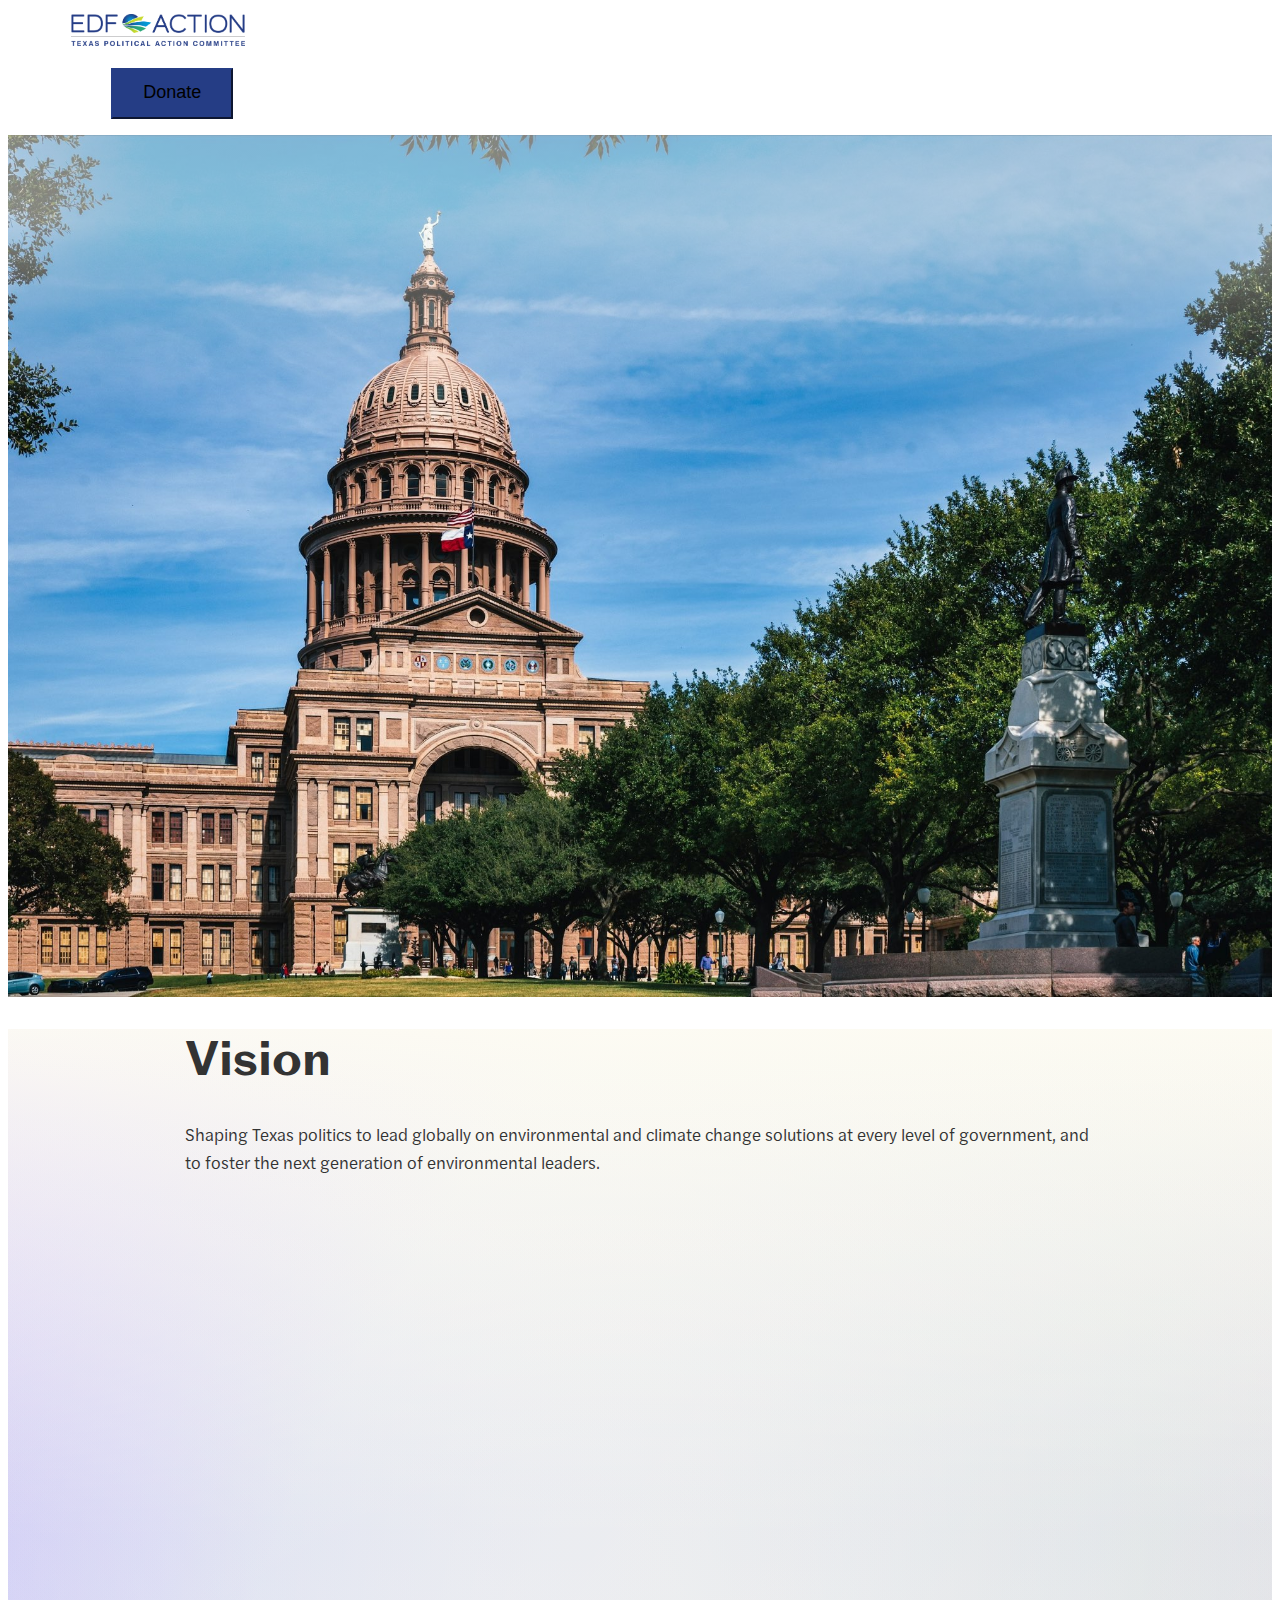
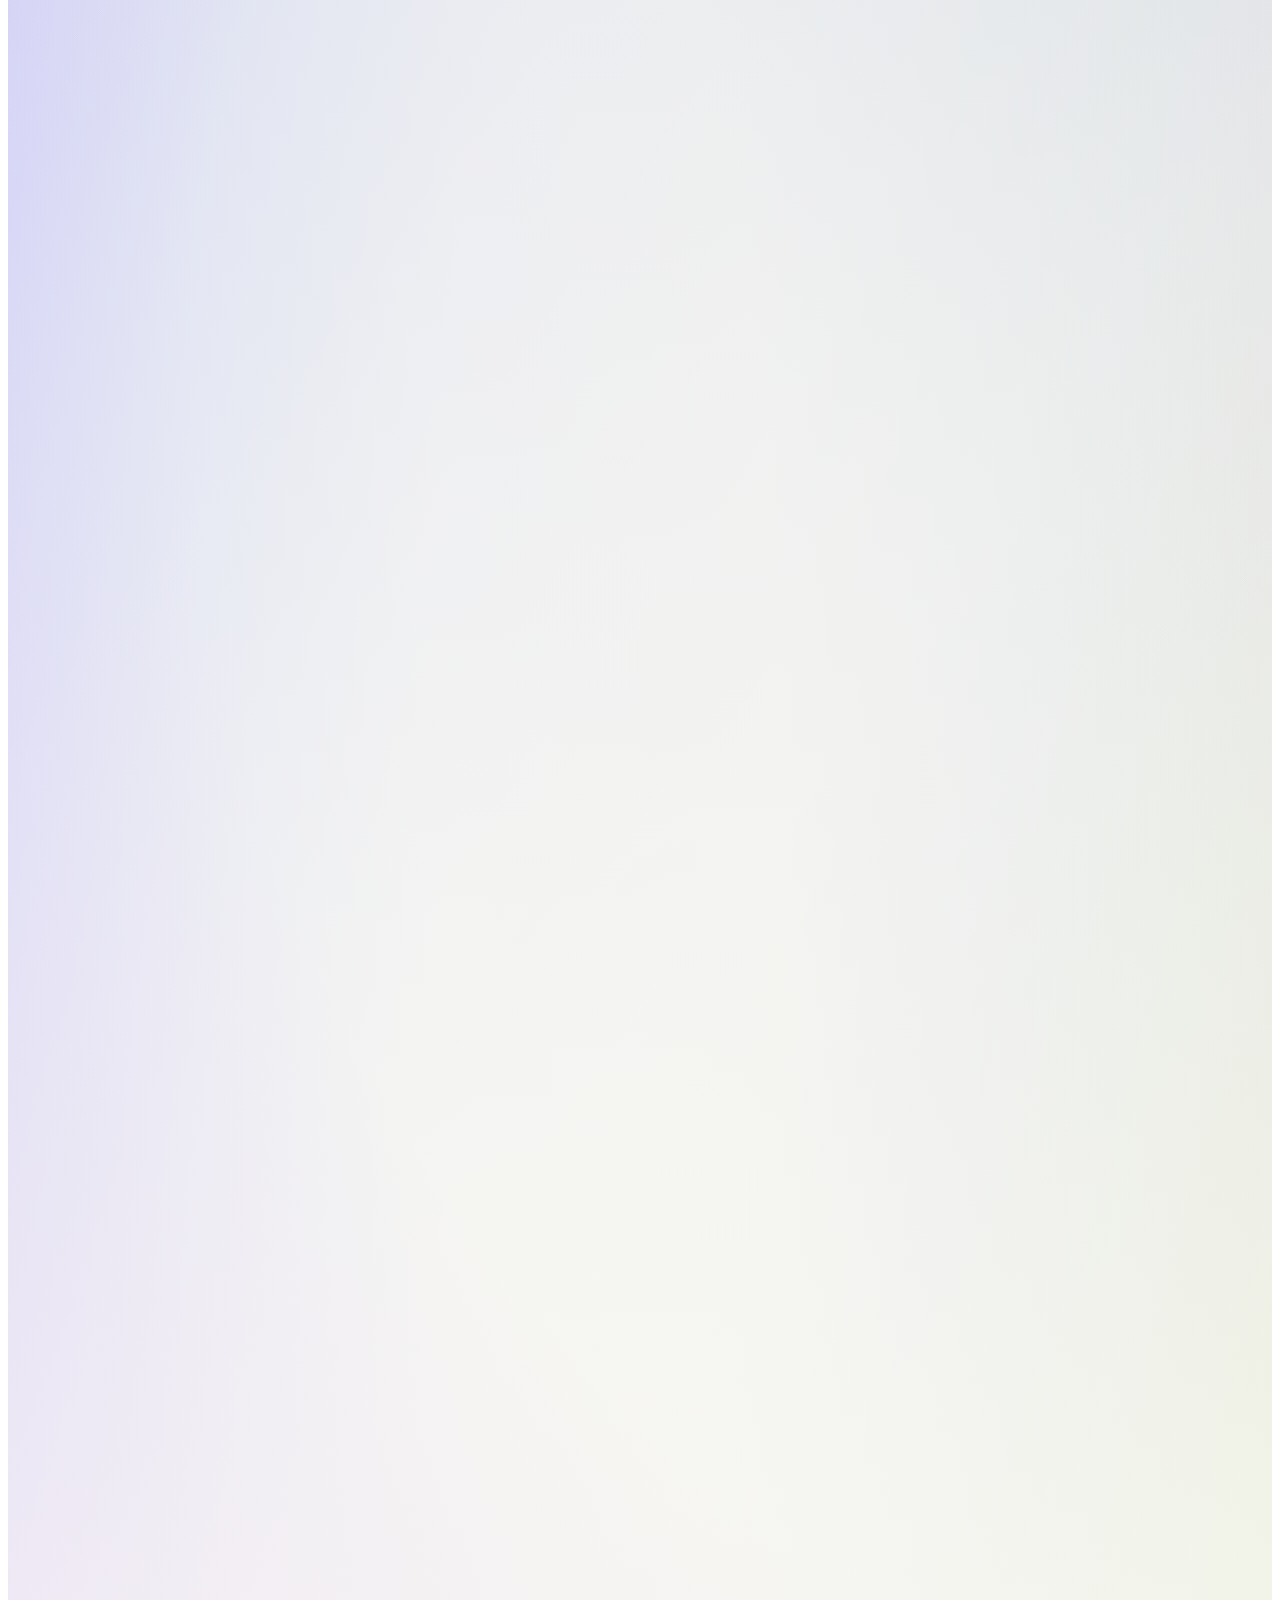
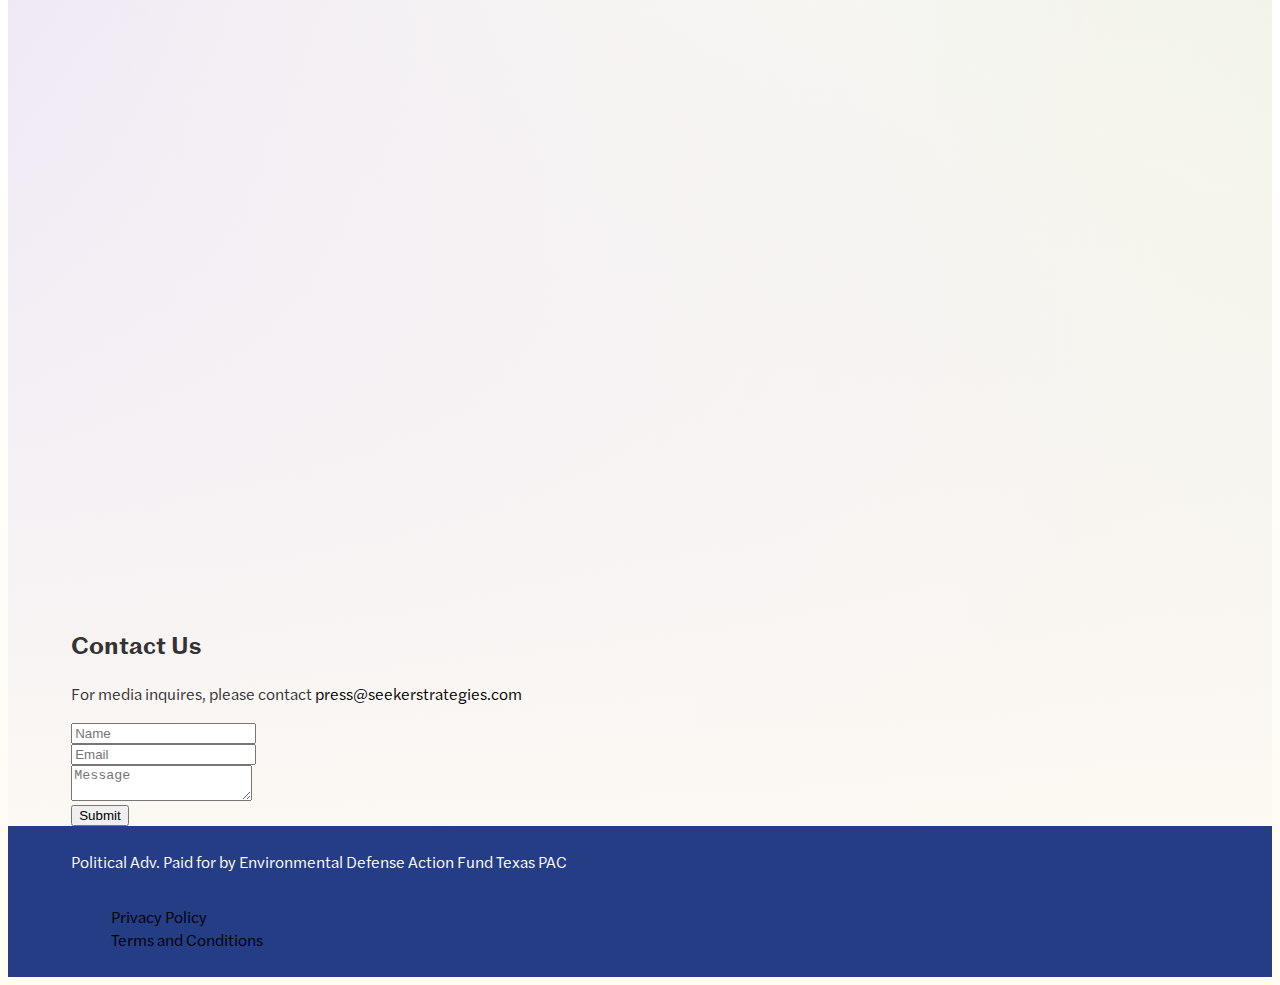
<file: index.html>
<!DOCTYPE html>
<html lang="en">
<head>
    <meta charset="UTF-8">
    <meta http-equiv="X-UA-Compatible" content="IE=edge">
    <meta name="viewport" content="width=device-width, initial-scale=1.0">

    <!-- Primary Meta Tags -->
    <title>EDF Action Texas PAC</title>
    <meta name="title" content="EDF Action Texas PAC">
    <meta name="description" content="EDF Action Texas PAC is shaping Texas politics to lead globally on environmental and climate change solutions.">

    <!-- Open Graph / Facebook -->
    <meta property="og:type" content="website">
    <meta property="og:url" content="https://edfactiontxpac.com/">
    <meta property="og:title" content="EDF Action Texas PAC">
    <meta property="og:description" content="EDF Action Texas PAC is shaping Texas politics to lead globally on environmental and climate change solutions.">
    <meta property="og:image" content="assets/images/edftxpacmeta.png">

    <!-- Twitter -->
    <meta property="twitter:card" content="summary_large_image">
    <meta property="twitter:url" content="https://edfactiontxpac.com/">
    <meta property="twitter:title" content="EDF Action Texas PAC">
    <meta property="twitter:description" content="EDF Action Texas PAC is shaping Texas politics to lead globally on environmental and climate change solutions.">
    <meta property="twitter:image" content="assets/images/edftxpacmeta.png">

    <link rel="stylesheet" href="assets/css/style.css">
     <!-- cdn -->
     <link href="https://cdn.jsdelivr.net/npm/bootstrap@5.0.2/dist/css/bootstrap.min.css" rel="stylesheet" integrity="sha384-EVSTQN3/azprG1Anm3QDgpJLIm9Nao0Yz1ztcQTwFspd3yD65VohhpuuCOmLASjC" crossorigin="anonymous">
    <!-- fontawesome icon -->
    <link rel="stylesheet" href="https://cdnjs.cloudflare.com/ajax/libs/font-awesome/6.0.0/css/all.min.css" integrity="sha512-9usAa10IRO0HhonpyAIVpjrylPvoDwiPUiKdWk5t3PyolY1cOd4DSE0Ga+ri4AuTroPR5aQvXU9xC6qOPnzFeg==" crossorigin="anonymous" referrerpolicy="no-referrer" />
    <!-- Favicon Icon -->
    <link rel="icon" href="assets/images/logo-32x32.png" sizes="32x32">
    <!-- AOS Library -->
    <link href="https://unpkg.com/aos@2.3.1/dist/aos.css" rel="stylesheet">
</head>
<body>
  <header>
    <nav class="navbar navbar-expand fixed-top navbar-dark" id="top-menu">
      <div class="container d-flex justify-content-between">
        <a class="navbar-brand" href="index.html"><img class="logo"src="assets/images/logo.png" alt="Logo"></a>
        <!-- <button class="navbar-toggler" type="button" data-bs-toggle="collapse" data-bs-target="#collapsibleNavbar">
          <span class="navbar-toggler-icon"><i class="fa-solid fa-bars"></i></span>
        </button> -->
        <div class="collapse navbar-collapse justify-content-end" id="collapsibleNavbar">
          <ul class="navbar-nav mr-auto">
            <li class="nav-item">
                <a class="ms-3" href="https://secure.democracyengine.com/EDFActionTexasPAC" target="_blank">
                    <button type="button" class="btn btn-dark donate__btn">Donate</button>
                </a>
            </li>
          </ul>
        </div>
      </div>
    </nav>
  </header>
  <section class="banner">
  </section>
  <main class="grad1">
    <section class="vision_section ">
        <div class="container">
            <div class="vision__content text-center py-3 py-md-5">
                <h1 class="mt-3">Vision</h1>
                <p>Shaping Texas politics to lead globally on environmental and climate change solutions at every level of government, and to foster the next generation of environmental leaders. </p>
            </div>
        </div>
    </section>
    <section class="mission_section py-3 py-md-5 ">
        <div class="container">
            <div class="mission_main">
                <div class="row">
                    <div class="col-lg-6" data-aos="fade-up">
                        <div class="img__column">
                            <img src="assets/images/mission.jpg" alt="Mission">
                        </div>
                    </div>
                    <div class="col-lg-6">
                        <div class="column_content" data-aos="fade-up">
                            <h2>Mission</h2>
                            <p class="mb-0">EDF Action Texas PAC builds political power by supporting candidates and elected officials who fight for innovative, lasting climate and environmental solutions that make Texans safer and healthier. We create a durable, inclusive majority of pro-environment elected officials focused on the state’s biggest climate, regulatory, and environmental challenges. </p>
                        </div>
                    </div>
                </div>
            </div>
        </div>
    </section>
    <section class="texas_section py-3 py-md-5 ">
        <div class="container">
            <div class="texas_main">
                <div class="row">
                    <div class="col-lg-6">
                        <div class="column_content" data-aos="fade-up">
                            <h2>Texas, Now and Forever </h2>
                            <p class="mb-0">Texas is the past, present, and — with the right policies — future of energy policy. Solutions to our planet’s biggest environmental problems run straight through Texas. Building on 30 years of unique partnerships, and working from a foundation of strong science, economics, and innovation, EDF Action Texas is ready to expand our impact. </p>
                        </div>
                    </div>
                    <div class="col-lg-6" data-aos="fade-up">
                        <div class="img__column">
                            <img src="assets/images/texas-flag.jpg" alt="Texas, Now and Forever">
                        </div>
                    </div>
                </div>
            </div>
        </div>
    </section>
    <section class="latest__news-sec py-5" data-aos="fade-up">
        <div class="container">
            <h2 class="text-center mb-4 mb-md-5">Featured Articles</h2>
            <div class="row align-items-center justify-content-center">
                <div class="col-6 col-lg-3 col-md-4 mx-md-0 my-3">
                    <a href="https://texassignalarchive.com/environmental-defense-fund-launches-texas-pac/" target="_blank"><img src="assets/images/texas-signal-all-bold-white.png" alt=""></a>
                </div>
                <div class="col-6 col-lg-3 col-md-4 mx-md-0 my-3">
                    <a href="https://www.axios.com/local/austin/2022/07/13/environmental-defense-fund-launches-texas-pac/" target="_blank"><img src="assets/images/A41FE84D-469C-4A72-8622-68D1521608F5-removebg-preview.png" alt=""></a>
                </div>
                <div class="col-7 col-lg-3 col-md-4 mx-md-0 my-3">
                    <a href="http://www.quorumreport.com/Quorum_Report_Daily_Buzz_2022/edf_action_launches_a_texas_pac_with_the_goal_of_e_buzziid31134.html" target="_blank"><img src="assets/images/F0CC775D-0F0F-4346-B1D4-2FFDC35AFA20-removebg-preview.png" alt=""></a>
                </div>
            </div>
        </div>
      </section>
    <section class="policy__section py-3 py-md-5" data-aos="fade-up">
        <div class="container">
            <div class="policy__banner-main">
                <div class="policy__banner-content">
                    <h2>WE HAVE REAL PLANS TO HELP TEXANS THRIVE</h2>
                    <p class="mb-0">Fight climate change and           
                        <a class="" href="https://secure.democracyengine.com/EDFActionTexasPAC" target="_blank"> chip in today</a>
                        </p>
                </div>
            </div>
        </div>
    </section>
    <section class="why_pac__section py-3 py-md-5 ">
        <div class="container">
            <div class="pac__content" data-aos="fade-up">
                <h2>Why a PAC?</h2>
                <p>Texas needs political coordination, strategy, and investment on environmental policy, and environmental voters need a stronger voice in Texas’ electoral process. When our team sits on the sidelines, the opposition controls the field.</p>
                <p>A robust, environmentally focused political operation will help motivate local and state policymakers to support effective, pragmatic, and lasting environmental solutions. Texas’ laws allow a group of committed donors to play a determinative role in elections, spotlighting climate and environmental issues for voters while enhancing allies’ capabilities. </p>
                <p>EDF Action Texas PAC will: </p>
                <ul class="pac__list-main mb-md-5 mb-3">
                    <li>Leverage collective funds to ensure environmental issues have greater reach and political support from candidates and elected officials. </li>
                    <li>Provide political accountability for elected officials’ actions on key issues and policy decisions.</li>
                    <li>Support and promote environmental champions at all levels of government. </li>
                    <li>Create avenues for direct engagement between environmental voters and political leaders to address pressing environmental issues.</li>
                </ul>
            </div>
        </div>
    </section>
    <section class="form__section pb-3 pb-md-5">
        <div class="container">
            <div class="mb-5">
                <h2 class="form__heading">Contact Us</h2>
                <p class="text-center">For media inquires, please contact <a href="mailto:press@seekerstrategies.com">press@seekerstrategies.com</a></p>
                <div class="form__main">
                    <form action="https://formspree.io/f/xbjwvebr"
                    method="POST">
                        <div class="mb-3">
                          <input type="text" class="form-control" name="Name" placeholder="Name" required>
                        </div>
                        <div class="mb-3">
                          <input type="email" class="form-control" name="Email" aria-describedby="emailHelp" placeholder="Email" required>
                        </div>
                        <div class="mb-3">
                            <textarea name="Message" id="" class="form-control" placeholder="Message"></textarea>
                          </div>
                        <button type="submit" class="btn form__btn mt-3">Submit</button>
                    </form>
                </div>
            </div>
        </div>
    </section>
  </main>
  <footer id="footer" class="text-center">
    <div class="container">
        <div class="row">
            <div class="col-12 col-lg-7 text-lg-start">
                <a href="#" class="">
                    <p class="mb-0">Political Adv. Paid for by Environmental Defense Action Fund Texas PAC </p>
                </a>
            </div>  
            <div class="col-12 col-lg-5 text-lg-end">
                <div class="footer__menu">
                    <ul class="d-flex align-items-center justify-content-lg-end justify-content-center m-0 p-0 mt-lg-0 mt-3">
                        <li>
                            <a href="https://www.iubenda.com/privacy-policy/67473014" class="footer__menu-item ps-lg-0 
                             iubenda-noiframe iubenda-embed 
                            " title="Privacy Policy ">Privacy Policy</a>
                        </li>
                        <li>
                            <a href="https://www.iubenda.com/terms-and-conditions/67473014" class="footer__menu-item pe-lg-0
                            iubenda-noiframe iubenda-embed
                            " title="Terms and Conditions ">Terms and Conditions</a>
                        </li>
                    </ul>
                </div>
            </div>  
        </div>
    </div>
  </footer>
    <!-- PRIVACY POLICY -->
    <script type="text/javascript">(function (w,d) {var loader = function () {var s = d.createElement("script"), tag = d.getElementsByTagName("script")[0]; s.src="https://cdn.iubenda.com/iubenda.js"; tag.parentNode.insertBefore(s,tag);}; if(w.addEventListener){w.addEventListener("load", loader, false);}else if(w.attachEvent){w.attachEvent("onload", loader);}else{w.onload = loader;}})(window, document);</script>
    <!-- ---------------------------------- -->

    <script src="https://code.jquery.com/jquery-3.6.0.min.js" integrity="sha256-/xUj+3OJU5yExlq6GSYGSHk7tPXikynS7ogEvDej/m4=" crossorigin="anonymous"></script>
    <!-- Option 1: Bootstrap Bundle with Popper -->
    <script src="https://cdn.jsdelivr.net/npm/bootstrap@5.0.2/dist/js/bootstrap.bundle.min.js" integrity="sha384-MrcW6ZMFYlzcLA8Nl+NtUVF0sA7MsXsP1UyJoMp4YLEuNSfAP+JcXn/tWtIaxVXM" crossorigin="anonymous"></script>
    <script src="assets/js/custom.js" ></script>
    <!-- Animation Library -->
    <script src="https://unpkg.com/aos@2.3.1/dist/aos.js"></script>
    <script>
        AOS.init({
            duration: 1200,
            })
    </script>

</body>
</html>
</file>
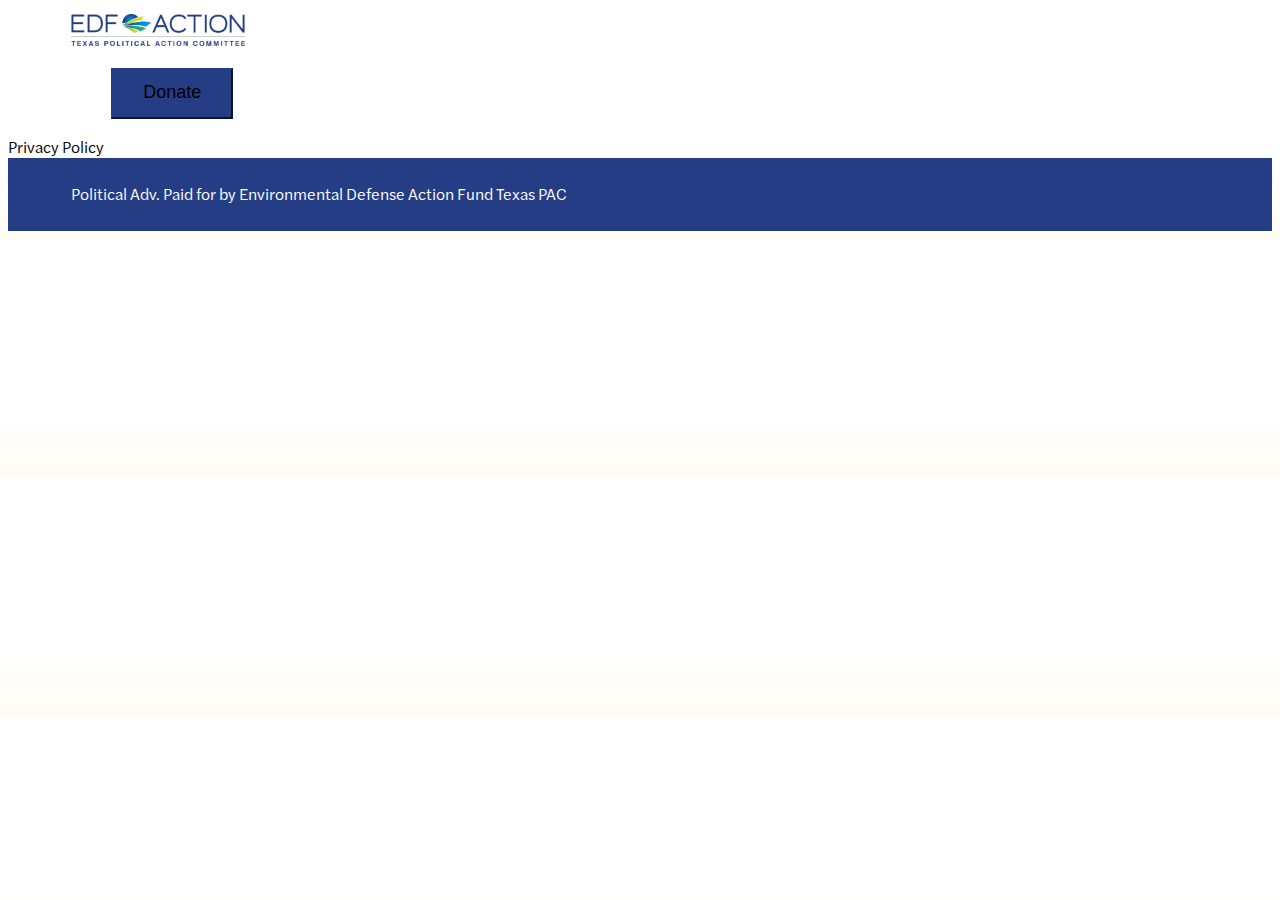
<file: privacy-policy.html>
<!DOCTYPE html>
<html lang="en">
<head>
    <meta charset="UTF-8">
    <meta http-equiv="X-UA-Compatible" content="IE=edge">
    <meta name="viewport" content="width=device-width, initial-scale=1.0">

    <!-- Primary Meta Tags -->
    <title>EDF Action Texas PAC</title>
    <meta name="title" content="EDF Action Texas PAC">
    <meta name="description" content="EDF Action Texas PAC is shaping Texas politics to lead globally on environmental and climate change solutions.">

    <!-- Open Graph / Facebook -->
    <meta property="og:type" content="website">
    <meta property="og:url" content="https://edfactiontxpac.com/">
    <meta property="og:title" content="EDF Action Texas PAC">
    <meta property="og:description" content="EDF Action Texas PAC is shaping Texas politics to lead globally on environmental and climate change solutions.">
    <meta property="og:image" content="assets/images/edftxpacmeta.png">

    <!-- Twitter -->
    <meta property="twitter:card" content="summary_large_image">
    <meta property="twitter:url" content="https://edfactiontxpac.com/">
    <meta property="twitter:title" content="EDF Action Texas PAC">
    <meta property="twitter:description" content="EDF Action Texas PAC is shaping Texas politics to lead globally on environmental and climate change solutions.">
    <meta property="twitter:image" content="assets/images/edftxpacmeta.png">

    <link rel="stylesheet" href="assets/css/style.css">
     <!-- cdn -->
     <link href="https://cdn.jsdelivr.net/npm/bootstrap@5.0.2/dist/css/bootstrap.min.css" rel="stylesheet" integrity="sha384-EVSTQN3/azprG1Anm3QDgpJLIm9Nao0Yz1ztcQTwFspd3yD65VohhpuuCOmLASjC" crossorigin="anonymous">
    <!-- fontawesome icon -->
    <link rel="stylesheet" href="https://cdnjs.cloudflare.com/ajax/libs/font-awesome/6.0.0/css/all.min.css" integrity="sha512-9usAa10IRO0HhonpyAIVpjrylPvoDwiPUiKdWk5t3PyolY1cOd4DSE0Ga+ri4AuTroPR5aQvXU9xC6qOPnzFeg==" crossorigin="anonymous" referrerpolicy="no-referrer" />
    <!-- Favicon Icon -->
    <link rel="icon" href="assets/images/logo-32x32.png" sizes="32x32">
    <!-- AOS Library -->
    <link href="https://unpkg.com/aos@2.3.1/dist/aos.css" rel="stylesheet">
</head>
<body>
  <header>
    <nav class="navbar navbar-expand fixed-top navbar-dark" id="top-menu">
      <div class="container d-flex justify-content-between">
        <a class="navbar-brand" href="index.html"><img class="logo"src="assets/images/logo.png" alt="Logo"></a>
        <!-- <button class="navbar-toggler" type="button" data-bs-toggle="collapse" data-bs-target="#collapsibleNavbar">
          <span class="navbar-toggler-icon"><i class="fa-solid fa-bars"></i></span>
        </button> -->
        <div class="collapse navbar-collapse justify-content-end" id="collapsibleNavbar">
          <ul class="navbar-nav mr-auto">
            <li class="nav-item">
                <a class="ms-3" href="https://secure.democracyengine.com/EDFActionTexasPAC" target="_blank">
                    <button type="button" class="btn btn-dark donate__btn">Donate</button>
                </a>
            </li>
          </ul>
        </div>
      </div>
    </nav>
  </header>
  <section>
    <a href="https://www.iubenda.com/privacy-policy/67473014" class="iubenda-white iubenda-noiframe iubenda-embed iubenda-noiframe " title="Privacy Policy ">Privacy Policy</a>
  </section>
  <script type="text/javascript">(function (w,d) {var loader = function () {var s = d.createElement("script"), tag = d.getElementsByTagName("script")[0]; s.src="https://cdn.iubenda.com/iubenda.js"; tag.parentNode.insertBefore(s,tag);}; if(w.addEventListener){w.addEventListener("load", loader, false);}else if(w.attachEvent){w.attachEvent("onload", loader);}else{w.onload = loader;}})(window, document);</script>
  <footer id="footer" class="text-center">
    <div class="container">
        <a href="#" class="">
            <p class="mb-0">Political Adv. Paid for by Environmental Defense Action Fund Texas PAC </p>
        </a>
    </div>
  </footer>

    <script src="https://code.jquery.com/jquery-3.6.0.min.js" integrity="sha256-/xUj+3OJU5yExlq6GSYGSHk7tPXikynS7ogEvDej/m4=" crossorigin="anonymous"></script>
    <!-- Option 1: Bootstrap Bundle with Popper -->
    <script src="https://cdn.jsdelivr.net/npm/bootstrap@5.0.2/dist/js/bootstrap.bundle.min.js" integrity="sha384-MrcW6ZMFYlzcLA8Nl+NtUVF0sA7MsXsP1UyJoMp4YLEuNSfAP+JcXn/tWtIaxVXM" crossorigin="anonymous"></script>
    <script src="assets/js/custom.js" ></script>
    <!-- Animation Library -->
    <script src="https://unpkg.com/aos@2.3.1/dist/aos.js"></script>
    <script>
        AOS.init({
            duration: 1200,
            })
    </script>

</body>
</html>
</file>
<file: assets/css/style.css>
:root {
    --dark: #253D85;
    --success: #588f5b;
    --warn: #c2544d;
    --text-color: #333333;
    --violet: #3b078e;
    --button-bg: #58058b;
}
body{
    background: linear-gradient(to top,#fefcf3 1%,rgba(254,252,243,0) 25%) !important;
}
@font-face{
    font-family:'Community Gothic X-Condensed';
    src:url("../fonts/CommunityGothicXCond-Medium.woff2") format("woff2"),url("../fonts/CommunityGothicXCond-Medium.woff") format("woff");              
    font-weight:500;
    font-style:normal;
    font-display:swap;
}
@font-face{
    font-family:'Community Gothic';
    src:url("../fonts/CommunityGothic-Medium.woff2") format("woff2"),url("../fonts/CommunityGothic-Medium.woff") format("woff");font-weight:500;
    font-style:normal;
    font-display:swap;
}
@font-face {
    font-family:"halyard-text";
    src:url("../fonts/halyard.woff2") format("woff2"),url("../fonts/halyard.woff2") format("woff");
    font-display:auto;
    font-style:normal;
    font-weight:300;
    font-stretch:normal;
}



.container{
    max-width: 1260px !important;
    margin: 0 auto;
}
h1, h2, h3, h4, h5, h6{
    /* font-family: 'Poppins', sans-serif; */
    /* font-family: "Halyard Text"; */
    font-family:'Community Gothic'
}
p, a, li, time{
    font-family:"halyard-text";
}
img {
    max-width: 100%;
    height: auto;
}
a{
    text-decoration: none !important;
    color: #000;
}
li{
    list-style: none !important;
}
.logo{
    width: 174px;
    height: 44px;
    transition: all 0.4s ease-in-out;
    vertical-align: middle;
    -webkit-transform: translate3d(0, 0, 0);
    object-fit: contain;
}
h2{
    font-size: 24px;
    font-weight: 700;
    color: var(--text-color) !important;
}
p{
    font-size: 16px;
    font-weight: 400;
    line-height: 1.7em !important;
    color: var(--text-color) !important;
}
#top-menu.navbar-dark .navbar-nav .nav-link{
    color: var(--dark);
}
.donate__btn.btn-dark{
    background-color: var(--dark);
    padding: 10px 30px 12px;
    font-size: 18px;
    border-color: var(--dark);
    line-height: 1.4;
}
div#collapsibleNavbar .nav-item a{
    display: inline-block;
}
.banner {
    background-position: center;
    background-image: url(../images/banner.jpg);
    background-repeat: no-repeat;
    background-size: cover;
    padding: 80px 0;
    height: 78vh;
    position: relative;
}
section.banner:before {
    width: 100%;
    height: 100%;
    content: '';
    background: linear-gradient(to top,rgba(254,252,243,0) 69%,#fefcf3 90%);
    left: 0;
    right: 0;
    top: 0;
    bottom: 0;
    position: absolute;
    z-index: 0;
    opacity: 0.5;
}
/* .pac__content,  */
.vision__content{
    max-width: 910px;
    margin: auto;
}
.sticky_header nav#top-menu {
    background: #fffffffa;
}
.sticky_header nav#top-menu .logo{
    width: 154px;
    height: 32px;
}
.img__column{
    height: 400px;
}
.img__column img{
    width: 100%;
    height: 100%;
    object-fit: cover;
    box-shadow: 0 12px 48px -12px rgb(37 14 75 / 34%);
    border-radius: 12px;
}
.texas_main .row, .mission_main .row{
    align-items: center;
}
.pac__content h2, .column_content h2 {
    font-weight: 600;
    max-width: 400px;
    font-size: 41px;
    line-height: 1.2;
    margin-bottom: 10px;
}
.column_content p {
    font-size: 17px;
}
.mission_main .column_content {
    padding-left: 30px;
}
.texas_main .column_content{
    padding-right: 30px;
}
.mission_main .column_content {
    padding-left: 30px;
}
.vision__content h1{
    font-size: 48px;
    font-weight: 600;
    color: var(--text-color);
}
.vision__content p, .pac__content p{
    font-size: 17px;
}
.pac__content h2{
    max-width: 100%;
}
ul.pac__list-main li{
    list-style: disc !important;
    font-size: 17px;
    margin-bottom: 10px;
    color: var(--text-color);
}
#footer a{
    display: inline-block;
}
#footer a p{
    color: #ffffff !important;
    line-height: 1.3 !important;
}
#footer{
    background: var(--dark);
    padding: 10px 0;
}
.grad1:before {
    content: "";
    position: absolute;
    width: 100%;
    height: 100%;
    background-image: -webkit-gradient(linear,left top,left bottom,color-stop(1%,#fefcf3),color-stop(25%,rgba(254,252,243,0)));
    background-image: linear-gradient(to bottom,#fefcf3 -1%,rgba(254,252,243,0) 17%);
    top: 0;
    left: 0;
    z-index: -1;
}
.grad1:after {
    z-index: -1;
    content: "";
    position: absolute;
    width: 100%;
    height: 100%;
    background-image: -webkit-gradient(linear,left bottom,left top,color-stop(1%,#fefcf3),color-stop(25%,rgba(254,252,243,0)));
    background-image: linear-gradient(to top,#fefcf3 -4%,rgba(254,252,243,0) 111%);
    bottom: 0;
    left: 0;
}
.grad1 {
    background-image: linear-gradient(124.14deg,rgba(255,252,243,0) 20%,rgba(255,252,243,0.2) 39.82%,rgba(255,252,243,0) 60%),radial-gradient(154% 102% at 85% 32.47%,rgba(255,252,243,0) 49.82%,rgba(156,95,1811,0.6) 82.11%),radial-gradient(124% 129% at 35% 78.47%,rgba(255,252,243,0) 49.82%,rgba(255,252,243,0.6) 82.11%),radial-gradient(125% 178% at 25% 4.47%,rgba(255,252,243,0) 49.82%,rgba(255,252,243,0.6) 82.11%),radial-gradient(41.58% 150.68% at 26.01% 45.34%,rgba(255,252,243,0.6) 19.17%,rgba(255,252,243,0) 100%),linear-gradient(84.14deg,rgba(156,95,1811,0.2) 2.84%,rgba(247,161,166,0.2) 118.515%),radial-gradient(50% 120% at 100% 14.47%,rgba(175,155,241,0) 6.9%,rgba(230,195,255,0.5) 52.84%,rgba(175,155,241,0) 100%),radial-gradient(56% 120% at 90% 112.47%,rgba(255,155,130,0) 26.9%,rgba(202,236,189,0.9) 72.84%,rgba(255,155,130,0) 100%),radial-gradient(35% 68% at 35% 84.47%,#029EDA08 49.82%,rgba(251,211,199,0) 82.11%),linear-gradient(84.14deg,#bedbfa 2.84%,#caecbd 118.515%);
    opacity: 1;
    position: relative;
    background-size: 180% 100%;
    z-index: 9;
    background-repeat: no-repeat;
}
.policy__banner-main{
    position: relative;
    box-shadow: 0 24px 48px -12px rgb(37 14 75 / 44%);
    width: 100%;
    background: url(../images/policy-banner.jpg);
    background-size: cover;
    background-repeat: no-repeat;
    height: 650px;
    border-radius: 20px;
    display: flex;
    align-items: flex-end;
}
.policy__banner-main:before {
    content: "";
    position: absolute;
    width: 100%;
    height: 100%;
    left: 0;
    bottom: 0;
    border-radius: 20px;
    background: linear-gradient(45deg,rgba(37,14,75,0.8) 10%,rgba(37,14,75,0) 90%);
    z-index: 0;
}
.policy__banner-content {
    position: relative;
    z-index: 9;
    margin: 0 0 50px 70px;
    max-width: 580px;
}
.policy__banner-content h2{
    font-family:'Community Gothic X-Condensed';
    color: #ffffff !important;
    font-size: 72px;
    text-transform: uppercase;
    letter-spacing: 0;
    line-height: 1;
}
.policy__banner-content a {
    font-size: 19px;
    line-height: 22px !important;
    color: #ffffff !important;
    font-weight: 500;
}
.policy__banner-content a:hover{
    color: #01f99c !important;
}
.policy__banner-content p{
    color: #ffffff !important;
    font-weight: 700;
    font-size: 21px;
    padding-bottom: 5px;
    border-bottom: 2px solid #ffffff;
    margin-left: 6px;
    transition: all 0.3s;
}
.donate__btn.btn-dark:focus{
    box-shadow: none !important;
}
.donate__btn.btn-dark:focus, .donate__btn.btn-dark:hover{
    border-color: #00985F;
    background-color: #00985F;
}
.policy__banner-content p a:hover{
    border-bottom: 2px solid #029EDA;
    color: #029EDA !important;
}

@media only screen and (max-width: 1300px){
    .container{
        max-width: 90% !important;
    }
}
@media only screen and (max-width: 990px){
    .texas_main .row{
        flex-direction: column-reverse;
        display: flex;
    }
    .texas_main .column_content, .mission_main .column_content{
        padding: 40px 0 0 0;
    }
    .pac__content h2, .column_content h2 {
        max-width: 80%;
        font-size: 36px;
    }
    .policy__banner-content h2 {
        font-size: 60px;
    }
    .policy__banner-main {
        height: 490px;
    }
    .policy__banner-content{
        margin: 0 0 40px 60px;  
    }
    .vision__content h1 {
        font-size: 42px;
    }
}
@media only screen and (max-width: 768px){
    .img__column {
        height: 350px;
    }
    .policy__banner-main {
        height: 390px;
    }
    .policy__banner-content h2 {
        font-size: 47px;
    }
    .donate__btn.btn-dark{
        padding: 10px 25px 10px;
        font-size: 16px;
    }
    .logo, .sticky_header nav#top-menu .logo {
        width: 150px;
        height: 40px;
    }
    .banner{
        height: 62vh;
    }
    .policy__banner-content {
        margin: 0 5px 30px 40px;
    }
    .policy__banner-content p a {
        font-size: 19px;
    }
    .policy__banner-content a{
        font-size: 17px;
    line-height: 20px !important;
    }
}
@media only screen and (max-width: 600px){
    .policy__banner-content h2 {
        font-size: 38px;
    }
    .policy__banner-main {
        height: 320px;
    }
}
@media only screen and (max-width: 480px){
    .img__column {
        height: 300px;
    }
    .vision__content h1 {
        font-size: 38px;
    }
    .pac__content h2, .column_content h2 {
        font-size: 30px;
        line-height: 32px;
        max-width: 90%;
    }
    .policy__banner-content {
        margin: 0 5px 30px 20px;
    }
    .policy__banner-content h2 {
        font-size: 32px;
        line-height: 34px;
        margin-bottom: 3px;
    }
    .policy__banner-main {
        height: 260px;
    }
    .logo, .sticky_header nav#top-menu .logo {
        width: 130px;
        height: 30px;
    }
    .donate__btn.btn-dark {
        padding: 8px 20px 8px;
        font-size: 14px;
    }
    header .container, .sticky_header .container{
        padding: 0;
    }
    .vision__content p, .pac__content p, .column_content p {
        font-size: 16px;
        line-height: 22px !important;
    }
    ul.pac__list-main li {
        margin-bottom: 8px;
    }
}
</file>
